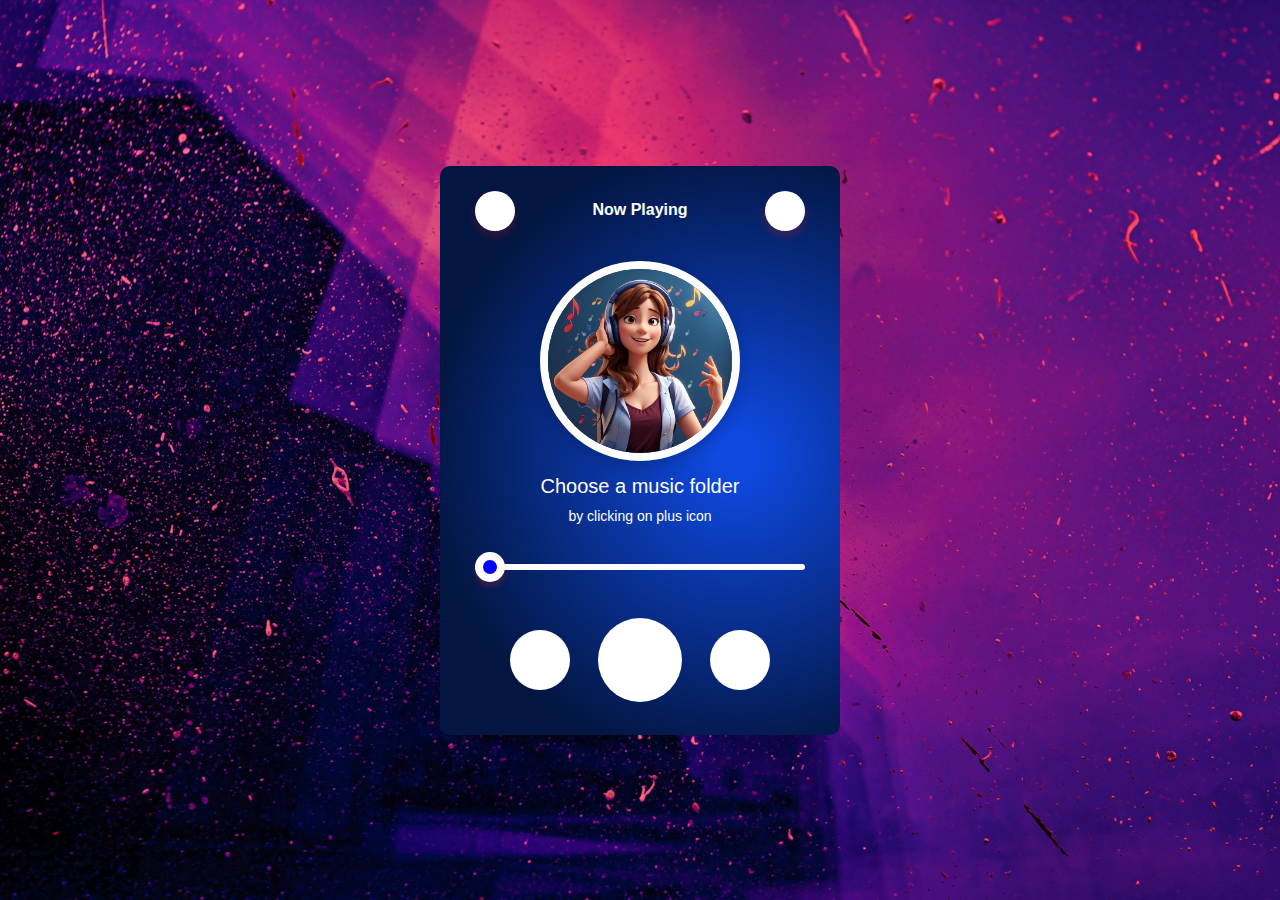
<file: index.html>
<!DOCTYPE html>
<html lang="en">
  <head>
    <meta charset="UTF-8" />
    <meta name="viewport" content="width=device-width, initial-scale=1.0" />
    <title>Music Player</title>
    <link rel="stylesheet" href="style.css" />
    <link
      rel="stylesheet"
      href="https://cdnjs.cloudflare.com/ajax/libs/font-awesome/6.5.1/css/all.min.css"
      integrity="sha512-DTOQO9RWCH3ppGqcWaEA1BIZOC6xxalwEsw9c2QQeAIftl+Vegovlnee1c9QX4TctnWMn13TZye+giMm8e2LwA=="
      crossorigin="anonymous"
      referrerpolicy="no-referrer"
    />
  </head>

  <body>
    <div class="container">
      <div class ="music-player">
        <nav>
          <div class="circle">
            <i class="fa-solid fa-heart"></i>
          </div>
          <div class="title"><h4>Now Playing</h4></div>
          <div class="circle">
            <i class="fa-solid fa-plus"></i>
            <!-- Custom button to trigger the file input -->
              <label for="folderInput" class="custom-file-input" id="folderLabel">Choose Your Folder</label>
              <input type="file" id="folderInput" webkitdirectory>
              
              
         <!-- Scrollable div for displaying song list -->
          <div class="song-list-container">
               <ul id="songList"></ul>
           </div>

          </div>
        </nav>
        <img src="assets/images/music-pic.jpg" alt="music img" class="song-img rotating-image" />
        <div class="song-title">
        <h1>Choose a music folder</h1>
        <p>by clicking on plus icon</p>
        </div>
        <audio src="" id="song">
        <source type="audio/mpeg" />
        </audio>
		<input type="range" value="0" id="progress">
	  <div class="controls">
		   <div>
		    	<i class="fa-solid fa-backward"></i>
		   </div>
		   <div id="play-pause">
			    <i class="fa-solid fa-play" id="action"></i>
		   </div>
		   <div>
			    <i class="fa-solid fa-forward"></i>
		  </div>
	  </div>
  </div>
</div>

	<script src="script.js"></script>
  </body>
</html>
</file>
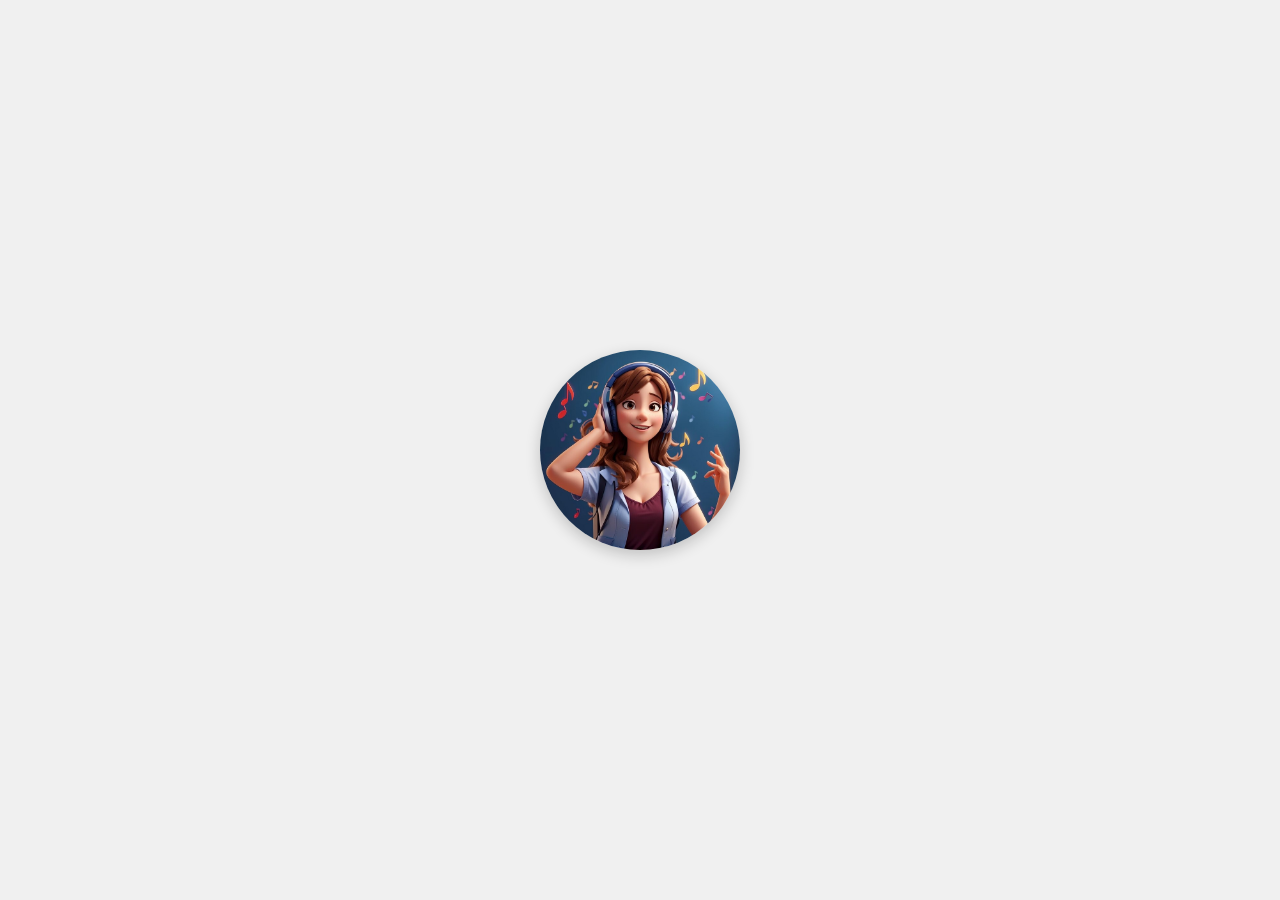
<file: test.html>
<!DOCTYPE html>
<html lang="en">
<head>
    <meta charset="UTF-8">
    <meta name="viewport" content="width=device-width, initial-scale=1.0">
    <title>Rotating Circular Image</title>
    <style>
        body {
            margin: 0;
            padding: 0;
            display: flex;
            align-items: center;
            justify-content: center;
            height: 100vh;
            background-color: #f0f0f0;
            font-family: Arial, sans-serif;
        }

        .container {
            display: flex;
            align-items: center;
            justify-content: center;
        }

        .rotating-image {
            width: 200px;
            height: 200px;
            border-radius: 50%;
            overflow: hidden;
            box-shadow: 0 5px 15px rgba(0, 0, 0, 0.2);
            animation: rotate infinite linear 4s;
        }

        .rotating-image img {
            width: 100%;
            height: 100%;
            object-fit: cover;
        }

        /* Animation for rotation */
        @keyframes rotate {
            from {
                transform: rotate(0deg);
            }
            to {
                transform: rotate(360deg);
            }
        }
    </style>
</head>
<body>
    <div class="container">
        <div class="rotating-image">
            <img src="assets/images/music-pic.jpg" alt="Rotating Image" />
        </div>
    </div>
    <script>
        // JavaScript to control the animation speed dynamically if needed
        const rotatingImage = document.querySelector('.rotating-image');
        let speed = 4; // Default speed in seconds

        function changeSpeed(newSpeed) {
            speed = newSpeed;
            rotatingImage.style.animationDuration = `${speed}s`;
        }

        // Example: Call changeSpeed(2) in the browser console to set speed to 2 seconds.
    </script>
</body>
</html>
</file>
<file: style.css>
* {
	margin: 0;
	padding: 0;
	font-family: "Poppins", sans-serif;
	box-sizing: border-box;
}

.container {
	width: 100%;
	height: 100vh;

	background-image: url("assets/images/musicbg.jpg");
	background-size: cover;
	display: flex;
	align-items: center;
	justify-content: center;
	/* flex-wrap: wrap; */
}

.music-player {
	width: 400px;
	border-radius: 10px;
	padding: 25px 35px;
	text-align: center;
	background: radial-gradient(
		circle at 74.2% 50.9%,
		rgb(14, 72, 222) 5.2%,
		rgb(3, 22, 65) 75.3%
	);
	
}

.shift{
	position: relative;
    left: -211px;
}

nav {
	display: flex;
	color: white;
	justify-content: space-between;
	margin-bottom: 30px;
}
nav .title {
	padding-top: 10px;
}
nav .circle {
	width: 40px;
	height: 40px;
	background: #fff;
	border-radius: 50%;
	line-height: 40px;
	color: blue;
	box-shadow: 0 5px 10px rgba(255, 26, 26, 0.22);
}

.song-img {
	width: 220px;
	border: 8px solid #fff;
	border-radius: 50%;
	box-shadow: 0 10px 60px rgba(255, 26, 26, 0.22);
}
.music-player h1 {
    font-size: 20px;
    color: white;
    margin-top: 10px;
    font-weight: normal;
}
.music-player p {
    font-size: 14px;
    color: white;
    margin-top: 10px;
}
#progress{
    -webkit-appearance: none;
    width: 100%;
    height: 6px;
    border-radius: 4px;
    cursor: pointer;
    margin: 40px 0;
}
#progress::-webkit-slider-thumb {
	-webkit-appearance: none;
	width: 30px;
	height: 30px;
	border: 8px solid #fff;
	background: blue;
	border-radius: 50%;
	box-shadow: 0 5px 5px rgba(255, 26, 26, 0.22);
}
.controls{
    display: flex;
    justify-content: center;
    align-items: center;
}
.controls div{
    width: 60px;
    height: 60px;
    margin: 20px;
    color: blue;
    background: #fff;
    border-radius: 50%;
    display: flex;
    justify-content: center;
    align-items: center;
}
.controls div:nth-child(2){
    transform: scale(1.4);
}

/* new changes */
.choose{
	border:2px solid black;
	height:50px;
	width:200px;
	position: relative;
	top: -45px;
    left: 49px;
	color:#fff;
}

.folderInput{
	font-size: 24px;
	height: 200px;
}

  /* Hide the default file input */
  input[type="file"] {
	display: none;
  }

  /* Style the custom button */
  .custom-file-input {
	display: inline-block;
	padding: 10px 20px;
	font-size: 16px;
	color: white;
	background: radial-gradient(circle at 74.2% 50.9%, rgb(14, 72, 222) 5.2%, rgb(3, 22, 65) 75.3%);
	border: none;
	border-radius: 5px;
	cursor: pointer;
	text-align: center;
	position: relative;
	left: 79px;
	width: 476px;
	top: -63px;
	visibility: hidden;
}

  .custom-file-input:hover {
	background-color: #0056b3;
  }

  /* Scrollable div for song list */
  .song-list-container {
	width: 1197%;
	height: 520px;
	margin: 20px auto;
	padding: 10px;
	border: 2px solid #ccc;
	border-radius: 5px;
	background: radial-gradient(circle at 74.2% 50.9%, rgb(14, 72, 222) 5.2%, rgb(3, 22, 65) 75.3%);
	overflow-y: scroll;
	visibility: hidden;
	position: relative;
	left: 77px;
	top: -79px;
}

  #songList {
	list-style-type: none; /* Remove default bullets */
	padding: 0;
  }

  /* Style for each song item inside a "dice" */
  .song-item {
	display: inline-block;
  width: 97%;
  margin: 10px 0;
  padding: 15px;
  background-color: #0056b3;
  border-radius: 8px;
  text-align: center;
  font-size: 17px;
  font-weight: bold;
  color: white;
  cursor: pointer;
  box-shadow: 0 4px 6px rgba(0, 0, 0, 0.1);
  transition: all 0.3s ease-in-out;
  }

  .song-item:hover {
	background-color: #1ff9c6;
	transform: translateY(-4px);
	box-shadow: 0 6px 8px rgba(0, 0, 0, 0.2);
  }

  .fa-plus{
     cursor: pointer;
  }
 .fa-backward{
	cursor: pointer;
 }

 .fa-forward{
	cursor: pointer;
 }

 .fa-play{
	cursor: pointer;
 }
  .song-title{
	font-size: 16px;
    color: white;
    margin-top: 10px;
    font-weight: normal;
  }
  /* .marquee-text {
    animation: marquee 3s linear infinite;
	position: relative;
	left:-300px;
	right:-20px;
	overflow-x: hidden; 
     font-size: 24px;
}

@keyframes marquee {
    0% {
        transform: translateX(20%);
    }
    100% {
        transform: translateX(-20%);
    }
} */

.rotating-image {
	width: 200px;
	height: 200px;
	border-radius: 50%;
	overflow: hidden;
	box-shadow: 0 5px 15px rgba(0, 0, 0, 0.2);
	animation: rotate infinite linear 8s;
}

.rotating-image img {
	width: 100%;
	height: 100%;
	object-fit: cover;
}

/* Animation for rotation */
@keyframes rotate {
	from {
		transform: rotate(0deg);
	}
	to {
		transform: rotate(360deg);
	}
}
</file>
